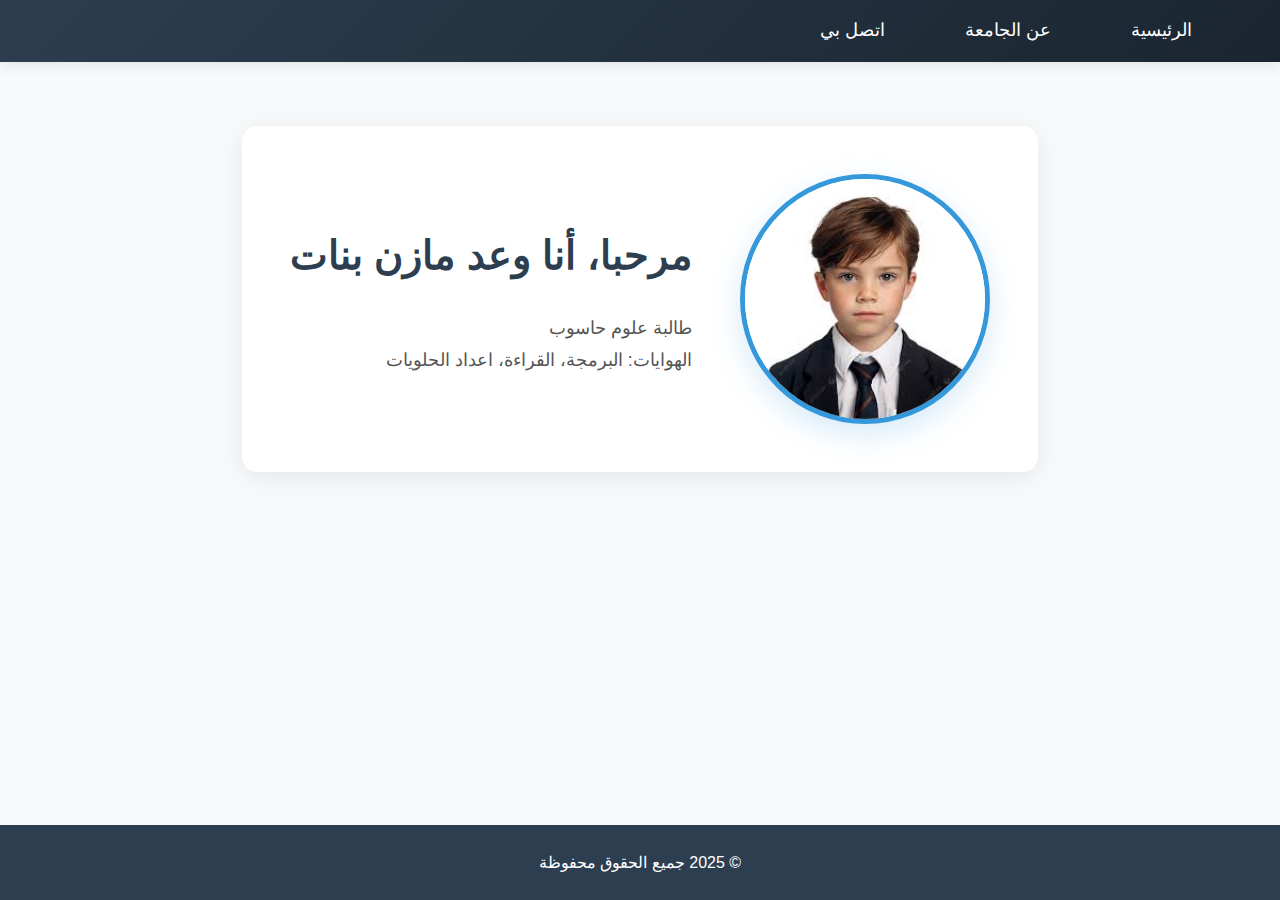
<file: index.html>
<!-- الصفحة الأولى (index.html) -->
<!DOCTYPE html>
<html lang="ar" dir="rtl">
<head>
    <meta charset="UTF-8">
    <title>الموقع الشخصي</title>
    <link rel="stylesheet" href="style.css">
</head>
<body>
    <header>
        <nav>
            <ul>
                <li><a href="index.html">الرئيسية</a></li>
                <li><a href="university.html">عن الجامعة</a></li>
                <li><a href="contact.html">اتصل بي</a></li>
            </ul>
        </nav>
    </header>
    
    <main>
        <section class="personal-info">
            <img src="images.jpg" alt="الصورة الشخصية" class="profile-img">
            <div class="bio">
                <h1>مرحبا، أنا وعد مازن بنات</h1>
                <p>
                    طالبة علوم حاسوب  <br>
                    الهوايات: البرمجة، القراءة، اعداد الحلويات
                </p>
            </div>
        </section>
    </main>

    <footer>
        <p>© 2025 جميع الحقوق محفوظة</p>
    </footer>
</body>
</html>
</file>
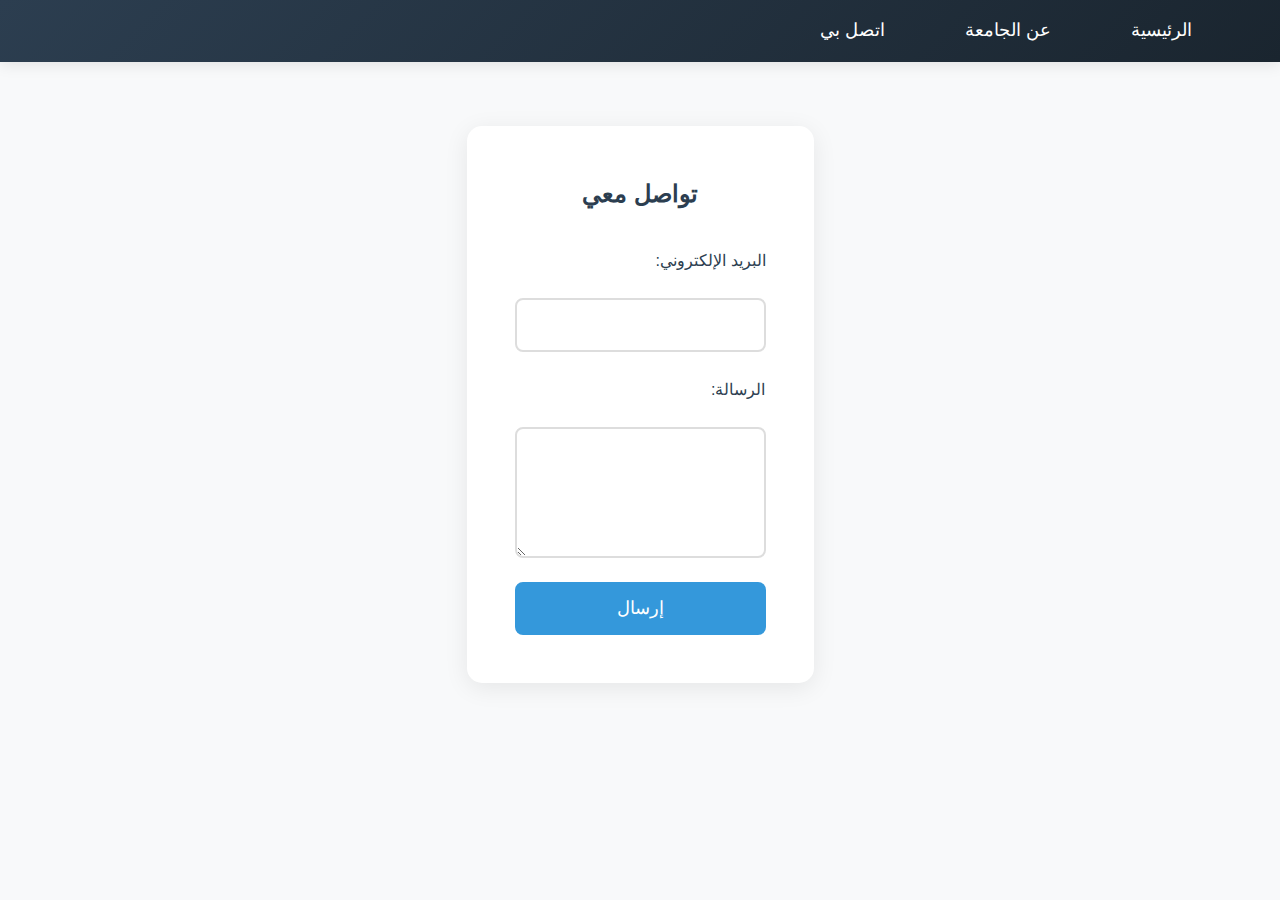
<file: contact.html>
<!-- الصفحة الثالثة (contact.html) -->
<!DOCTYPE html>
<html lang="ar" dir="rtl">
<head>
    <meta charset="UTF-8">
    <title>اتصل بي</title>
    <link rel="stylesheet" href="style.css">
</head>
<body>
    <header>
        <nav>
            <ul>
                <li><a href="index.html">الرئيسية</a></li>
                <li><a href="university.html">عن الجامعة</a></li>
                <li><a href="contact.html">اتصل بي</a></li>
            </ul>
        </nav>
    </header>

    <main>
        <section class="contact-form">
            <h2>تواصل معي</h2>
            <form>
                <label for="email">البريد الإلكتروني:</label>
                <input type="email" id="email" required>
                
                <label for="message">الرسالة:</label>
                <textarea id="message" rows="5" required></textarea>
                
                <button type="submit">إرسال</button>
            </form>
        </section>
    </main>

    <!-- نفس التذييل -->
</body>
</html>
</file>
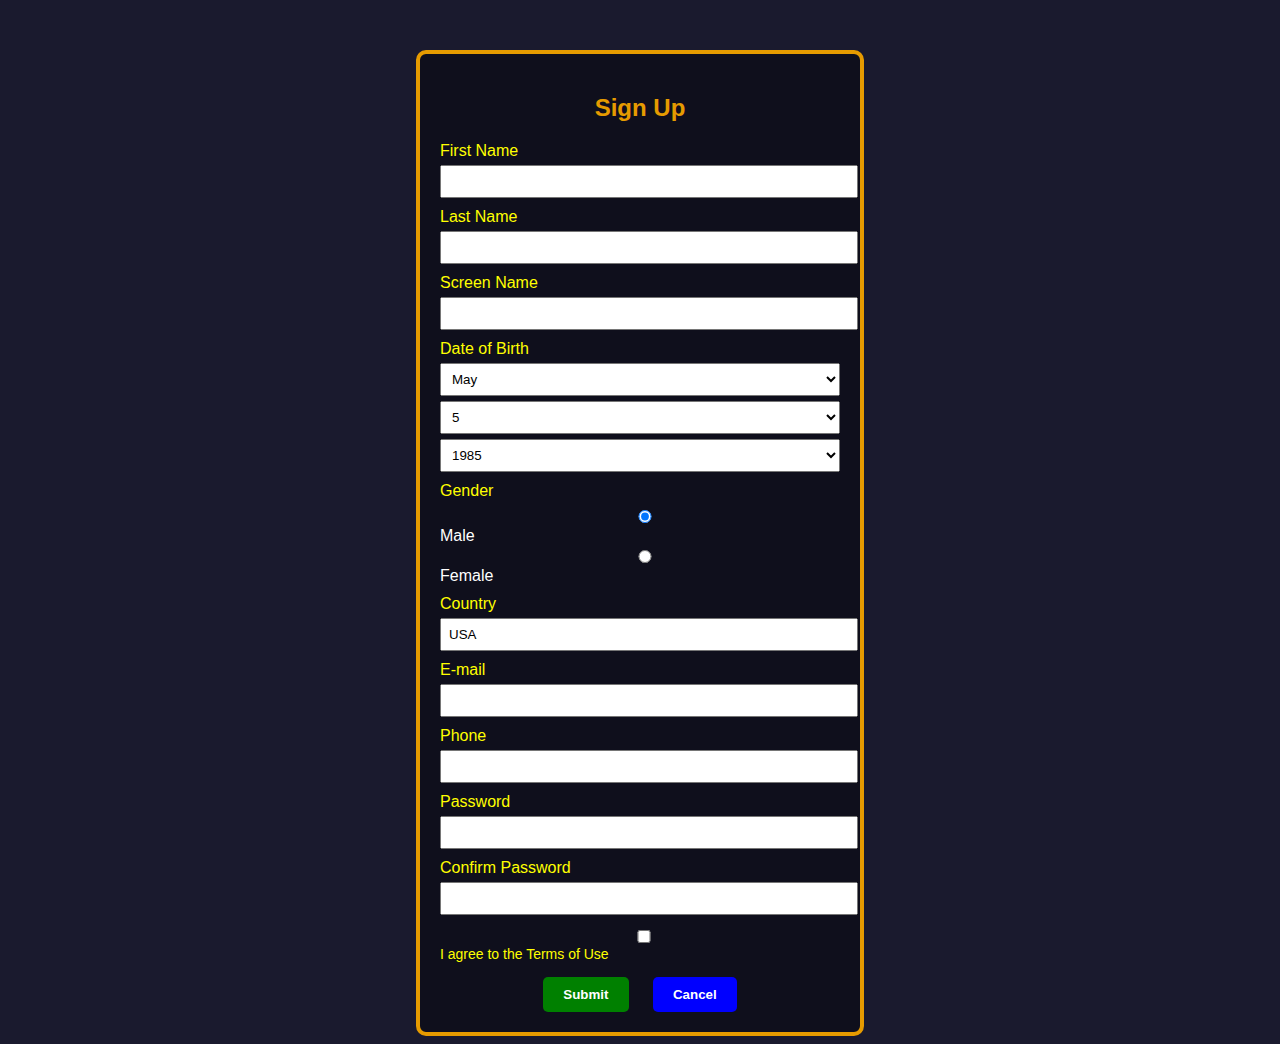
<file: form.html>
<!DOCTYPE html>
<html lang="en">
<head>
    <meta charset="UTF-8">
    <title>Sign Up</title>
    <style>
        body {
            background-color: #1a1a2e;
            color: #fff;
            font-family: Arial, sans-serif;
        }
        .container {
            background-color: #0f0f1c;
            padding: 20px;
            width: 400px;
            margin: auto;
            margin-top: 50px;
            border: 4px solid #e69b00;
            border-radius: 10px;
        }
        h2 {
            color: #e69b00;
            text-align: center;
        }
        label {
            display: block;
            margin-top: 10px;
            color: yellow;
        }
        input, select {
            width: 100%;
            padding: 7px;
            margin-top: 5px;
        }
        .gender-options {
            margin-top: 5px;
        }
        .checkbox-label {
            color: yellow;
            font-size: 14px;
        }
        .buttons {
            margin-top: 15px;
            text-align: center;
        }
        .buttons button {
            padding: 10px 20px;
            margin: 0 10px;
            border: none;
            border-radius: 5px;
            font-weight: bold;
        }
        .submit-btn {
            background-color: green;
            color: white;
        }
        .cancel-btn {
            background-color: blue;
            color: white;
        }
    </style>
</head>
<body>
    <div class="container">
        <h2>Sign Up</h2>
        <form action="form.php" method="post" onsubmit="return validateForm()">
            <label>First Name</label>
            <input type="text" name="firstName" id="firstName">

            <label>Last Name</label>
            <input type="text" name="lastName" id="lastName">

            <label>Screen Name</label>
            <input type="text" name="screenName" id="screenName">

            <label>Date of Birth</label>
            <select name="month" id="month">
                <option>May</option> <!-- Add more months if needed -->
            </select>
            <select name="day" id="day">
                <option>5</option>
            </select>
            <select name="year" id="year">
                <option>1985</option>
            </select>

            <label>Gender</label>
            <div class="gender-options">
                <input type="radio" name="gender" value="Male" checked> Male
                <input type="radio" name="gender" value="Female"> Female
            </div>

            <label>Country</label>
            <input type="text" name="country" id="country" value="USA">

            <label>E-mail</label>
            <input type="email" name="email" id="email">

            <label>Phone</label>
            <input type="text" name="phone" id="phone">

            <label>Password</label>
            <input type="password" name="password" id="password">

            <label>Confirm Password</label>
            <input type="password" name="confirmPassword" id="confirmPassword">

            <label class="checkbox-label">
                <input type="checkbox" id="terms"> I agree to the Terms of Use
            </label>

            <div class="buttons">
                <button type="submit" class="submit-btn">Submit</button>
                <button type="reset" class="cancel-btn">Cancel</button>
            </div>
        </form>
    </div>

    <script>
        function validateForm() {
            let requiredFields = ['firstName', 'lastName', 'screenName', 'email', 'phone', 'password', 'confirmPassword'];
            for (let field of requiredFields) {
                if (document.getElementById(field).value.trim() === "") {
                    alert("Please fill in all required fields.");
                    return false;
                }
            }

            let password = document.getElementById('password').value;
            let confirmPassword = document.getElementById('confirmPassword').value;

            if (password !== confirmPassword) {
                alert("Passwords do not match.");
                return false;
            }

            if (!document.getElementById('terms').checked) {
                alert("You must agree to the Terms of Use.");
                return false;
            }

            return true;
        }
    </script>
</body>
</html>
</file>
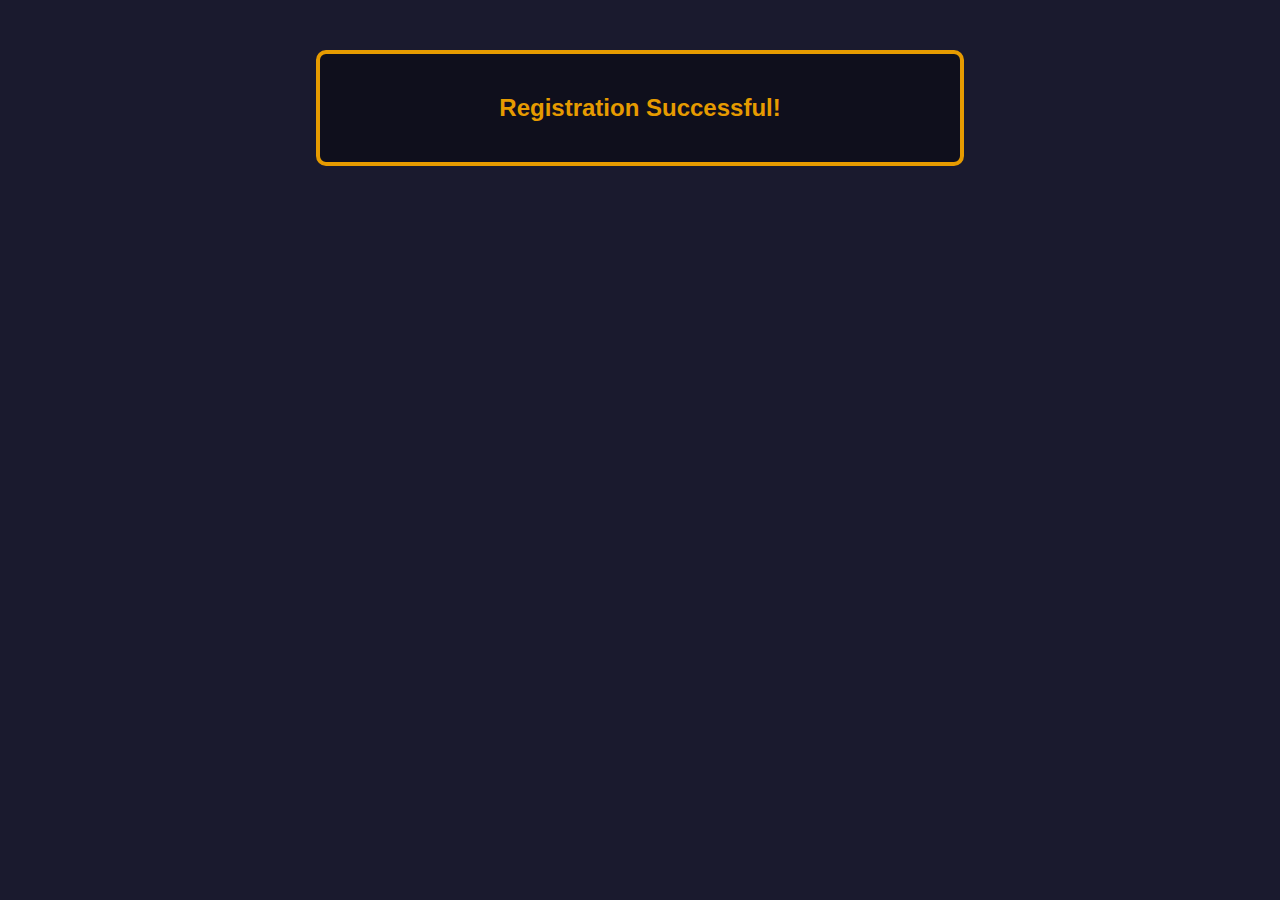
<file: post.html>
<!DOCTYPE html>
<html lang="en">
<head>
    <meta charset="UTF-8">
    <title>Registration Result</title>
    <style>
        body {
            background-color: #1a1a2e;
            color: #fff;
            font-family: Arial, sans-serif;
        }
        .result-container {
            background-color: #0f0f1c;
            padding: 20px;
            width: 600px;
            margin: 50px auto;
            border: 4px solid #e69b00;
            border-radius: 10px;
        }
        .result-header {
            color: #e69b00;
            text-align: center;
        }
        .result-item {
            margin: 15px 0;
            padding: 10px;
            background-color: #2a2a4a;
            border-radius: 5px;
        }
    </style>
</head>
<body>
    <div class="result-container">
        <h2 class="result-header">Registration Successful!</h2>
        <div id="resultContent"></div>
    </div>

    <script>
        // دالة لتحليل بيانات النموذج من URL
        function getFormData() {
            const params = new URLSearchParams(window.location.search);
            return {
                firstName: decodeURIComponent(params.get('firstName') || '',
                lastName: decodeURIComponent(params.get('lastName') || ''),
                screenName: decodeURIComponent(params.get('screenName') || ''),
                dob: `${params.get('year')}-${params.get('month')}-${params.get('day')}`,
                gender: params.get('gender') || 'Male',
                country: params.get('country') || 'USA',
                email: decodeURIComponent(params.get('email') || ''),
                phone: params.get('phone') || ''
            };
        }

        // دالة لعرض النتائج
        function displayResults() {
            const data = getFormData();
            const resultDiv = document.getElementById('resultContent');
            
            let htmlContent = `
                <div class="result-item">First Name: ${data.firstName}</div>
                <div class="result-item">Last Name: ${data.lastName}</div>
                <div class="result-item">Screen Name: ${data.screenName}</div>
                <div class="result-item">Date of Birth: ${data.dob}</div>
                <div class="result-item">Gender: ${data.gender}</div>
                <div class="result-item">Country: ${data.country}</div>
                <div class="result-item">Email: ${data.email}</div>
                <div class="result-item">Phone: ${data.phone}</div>
            `;

            resultDiv.innerHTML = htmlContent;
        }

        // عرض النتائج عند تحميل الصفحة
        window.onload = displayResults;
    </script>
</body>
</html>
</file>
<file: style.css>
/* ملف style.css معدل بشكل احترافي */
:root {
    --primary-color: #2c3e50;
    --secondary-color: #3498db;
    --accent-color: #e74c3c;
    --light-bg: #f8f9fa;
    --text-color: #2c3e50;
    --transition: all 0.3s ease;
}

* {
    margin: 0;
    padding: 0;
    box-sizing: border-box;
}

body {
    font-family: 'Tajawal', sans-serif;
    line-height: 1.7;
    color: var(--text-color);
    background-color: var(--light-bg);
    min-height: 100vh;
    display: flex;
    flex-direction: column;
}

/* الهيدر المحسّن */
header {
    background: linear-gradient(135deg, var(--primary-color), #1a252f);
    box-shadow: 0 2px 15px rgba(0,0,0,0.1);
    padding: 1rem 0;
    position: sticky;
    top: 0;
    z-index: 1000;
}

nav {
    max-width: 1200px;
    margin: 0 auto;
    padding: 0 2rem;
}

nav ul {
    display: flex;
    justify-content: flex-start;
    gap: 3rem;
    list-style: none;
}

nav a {
    color: white;
    text-decoration: none;
    font-size: 1.1rem;
    padding: 0.5rem 1rem;
    border-radius: 4px;
    transition: var(--transition);
    position: relative;
}

nav a::after {
    content: '';
    position: absolute;
    width: 0;
    height: 2px;
    background: var(--secondary-color);
    bottom: 0;
    left: 0;
    transition: var(--transition);
}

nav a:hover::after {
    width: 100%;
}

nav a:hover {
    color: var(--secondary-color);
}

/* المحتوى الرئيسي */
main {
    flex: 1;
    max-width: 1200px;
    margin: 2rem auto;
    padding: 0 2rem;
}

/* قسم المعلومات الشخصية */
.personal-info {
    display: grid;
    grid-template-columns: auto 1fr;
    gap: 3rem;
    align-items: center;
    background: white;
    padding: 3rem;
    border-radius: 15px;
    box-shadow: 0 5px 25px rgba(0,0,0,0.08);
    margin: 2rem 0;
}

.profile-img {
    width: 250px;
    height: 250px;
    border-radius: 50%;
    object-fit: cover;
    border: 5px solid var(--secondary-color);
    box-shadow: 0 10px 30px rgba(52, 152, 219, 0.2);
}

.bio h1 {
    font-size: 2.5rem;
    color: var(--primary-color);
    margin-bottom: 1.5rem;
}

.bio p {
    font-size: 1.1rem;
    line-height: 1.8;
    color: #555;
}

/* صفحة الجامعة */
.university-info {
    background: white;
    padding: 3rem;
    border-radius: 15px;
    box-shadow: 0 5px 25px rgba(0,0,0,0.08);
}

.university-info h2 {
    color: var(--primary-color);
    font-size: 2.2rem;
    margin-bottom: 2rem;
    text-align: center;
}

.university-info p {
    font-size: 1.1rem;
    line-height: 1.9;
    margin-bottom: 2rem;
    text-align: justify;
}

.colleges-list {
    columns: 2;
    list-style: none;
    margin: 2rem 0;
}

.colleges-list li {
    padding: 0.8rem;
    margin: 0.5rem 0;
    background: var(--light-bg);
    border-radius: 5px;
    position: relative;
    padding-right: 1.5rem;
}

.colleges-list li::before {
    content: "•";
    color: var(--secondary-color);
    margin-left: 1rem;
    position: absolute;
    right: 0;
}

.uni-link {
    display: inline-flex;
    align-items: center;
    gap: 0.5rem;
    background: var(--secondary-color);
    color: white;
    padding: 1rem 2rem;
    text-decoration: none;
    border-radius: 30px;
    transition: var(--transition);
    margin-top: 1.5rem;
}

.uni-link:hover {
    background: var(--primary-color);
    transform: translateY(-2px);
}

/* نموذج الاتصال */
.contact-form {
    background: white;
    padding: 3rem;
    border-radius: 15px;
    box-shadow: 0 5px 25px rgba(0,0,0,0.08);
    max-width: 800px;
    margin: 2rem auto;
}

.contact-form h2 {
    text-align: center;
    margin-bottom: 2rem;
    color: var(--primary-color);
}

form {
    display: grid;
    gap: 1.5rem;
}

input, textarea {
    padding: 1rem;
    border: 2px solid #ddd;
    border-radius: 8px;
    font-size: 1rem;
    transition: var(--transition);
}

input:focus, textarea:focus {
    border-color: var(--secondary-color);
    outline: none;
    box-shadow: 0 0 8px rgba(52, 152, 219, 0.2);
}

button {
    background: var(--secondary-color);
    color: white;
    padding: 1rem 2rem;
    border: none;
    border-radius: 8px;
    font-size: 1.1rem;
    cursor: pointer;
    transition: var(--transition);
}

button:hover {
    background: var(--primary-color);
    transform: translateY(-2px);
}

/* الفوتر المعدل */
footer {
    background: var(--primary-color);
    color: white;
    text-align: center;
    padding: 1.5rem;
    margin-top: auto;
    position: relative;
}

/* تأثيرات الاستجابة */
@media (max-width: 768px) {
    .personal-info {
        grid-template-columns: 1fr;
        text-align: center;
    }
    
    .profile-img {
        margin: 0 auto;
    }
    
    .colleges-list {
        columns: 1;
    }
    
    nav ul {
        gap: 1.5rem;
        justify-content: center;
    }
}

@media (max-width: 480px) {
    main {
        padding: 0 1rem;
    }
    
    .personal-info,
    .university-info,
    .contact-form {
        padding: 2rem;
    }
    
    .bio h1 {
        font-size: 2rem;
    }
}
</file>
